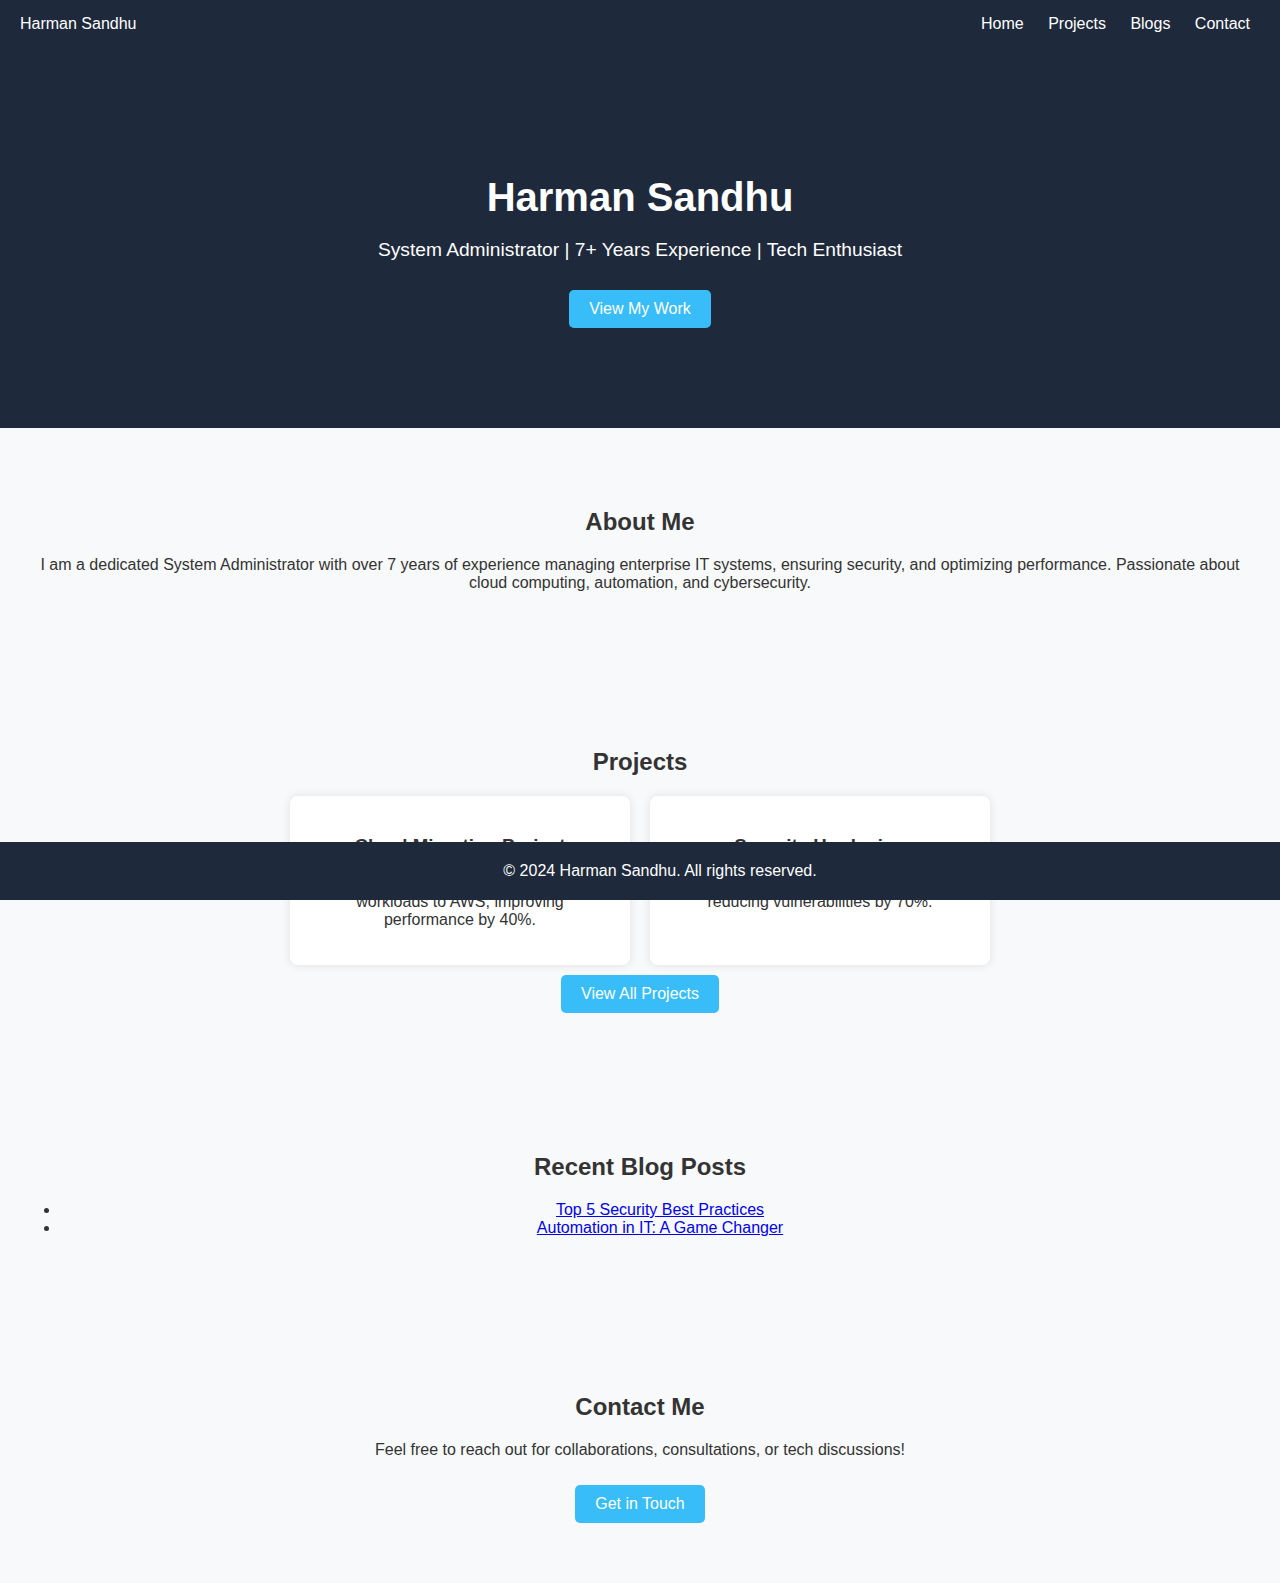
<file: index.html>
<!DOCTYPE html>
<html lang="en">
<head>
    <meta charset="UTF-8">
    <meta name="viewport" content="width=device-width, initial-scale=1.0">
    <title>Harman Sandhu - Portfolio</title>
    <link rel="stylesheet" href="style.css"> <!-- Link external CSS -->
</head>
<body>

    <!-- Header Section -->
    <header class="header">
        <div class="logo">Harman Sandhu</div>
        <nav class="nav">
            <a href="index.html">Home</a>
            <a href="projects.html">Projects</a>
            <a href="blogs.html">Blogs</a>
            <a href="contact.html">Contact</a>
        </nav>
    </header>

    <!-- Hero Section -->
    <section class="hero">
        <h1>Harman Sandhu</h1>
        <p>System Administrator | 7+ Years Experience | Tech Enthusiast</p>
        <a href="#projects" class="btn">View My Work</a>
    </section>

    <!-- About Section -->
    <section class="about">
        <h2>About Me</h2>
        <p>I am a dedicated System Administrator with over 7 years of experience managing enterprise IT systems, ensuring security, and optimizing performance. Passionate about cloud computing, automation, and cybersecurity.</p>
    </section>

    <!-- Projects Section -->
    <section id="projects" class="projects">
        <h2>Projects</h2>
        <div class="project-list">
            <div class="project">
                <h3>Cloud Migration Project</h3>
                <p>Successfully migrated enterprise workloads to AWS, improving performance by 40%.</p>
            </div>
            <div class="project">
                <h3>Security Hardening</h3>
                <p>Implemented advanced security protocols, reducing vulnerabilities by 70%.</p>
            </div>
        </div>
        <a href="projects.html" class="btn">View All Projects</a>
    </section>

    <!-- Blogs Section -->
    <section class="blogs">
        <h2>Recent Blog Posts</h2>
        <ul>
            <li><a href="blogs.html">Top 5 Security Best Practices</a></li>
            <li><a href="blogs.html">Automation in IT: A Game Changer</a></li>
        </ul>
    </section>

    <!-- Contact Section -->
    <section class="contact">
        <h2>Contact Me</h2>
        <p>Feel free to reach out for collaborations, consultations, or tech discussions!</p>
        <a href="contact.html" class="btn">Get in Touch</a>
    </section>

    <!-- Footer -->
    <footer>
        &copy; 2024 Harman Sandhu. All rights reserved.
    </footer>

</body>
</html>
</file>
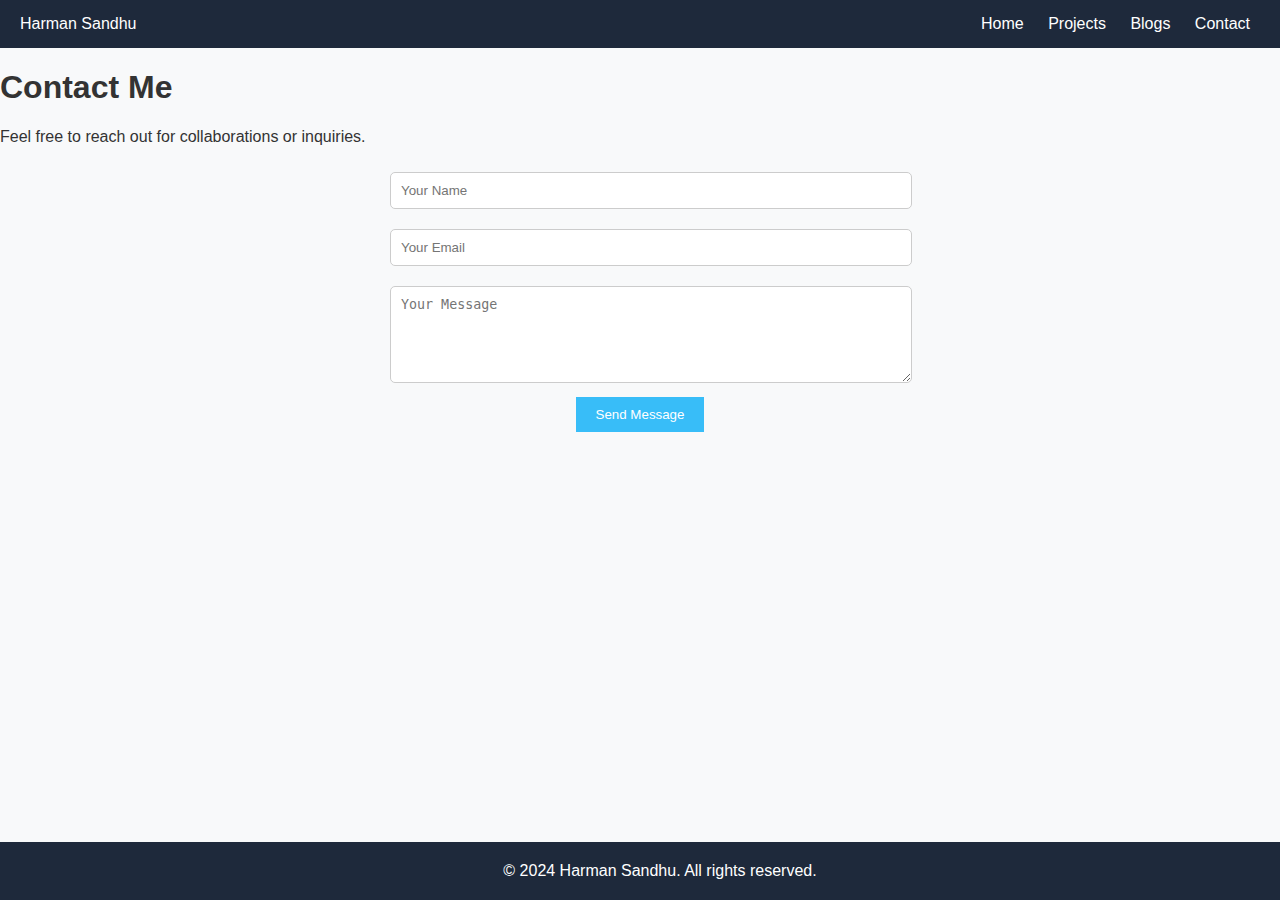
<file: contact.html>
<!DOCTYPE html>
<html lang="en">
<head>
    <meta charset="UTF-8">
    <meta name="viewport" content="width=device-width, initial-scale=1.0">
    <title>Contact - Harman Sandhu</title>
    <link rel="stylesheet" href="style.css">
</head>
<body>

    <header class="header">
        <div class="logo">Harman Sandhu</div>
        <nav class="nav">
            <a href="index.html">Home</a>
            <a href="projects.html">Projects</a>
            <a href="blogs.html">Blogs</a>
            <a href="contact.html">Contact</a>
        </nav>
    </header>

    <div class="container">
        <h1>Contact Me</h1>
        <p>Feel free to reach out for collaborations or inquiries.</p>

        <form class="contact-form">
            <input type="text" placeholder="Your Name" required>
            <input type="email" placeholder="Your Email" required>
            <textarea placeholder="Your Message" rows="5" required></textarea>
            <button type="submit">Send Message</button>
        </form>
    </div>

    <footer>
        &copy; 2024 Harman Sandhu. All rights reserved.
    </footer>

</body>
</html>
</file>
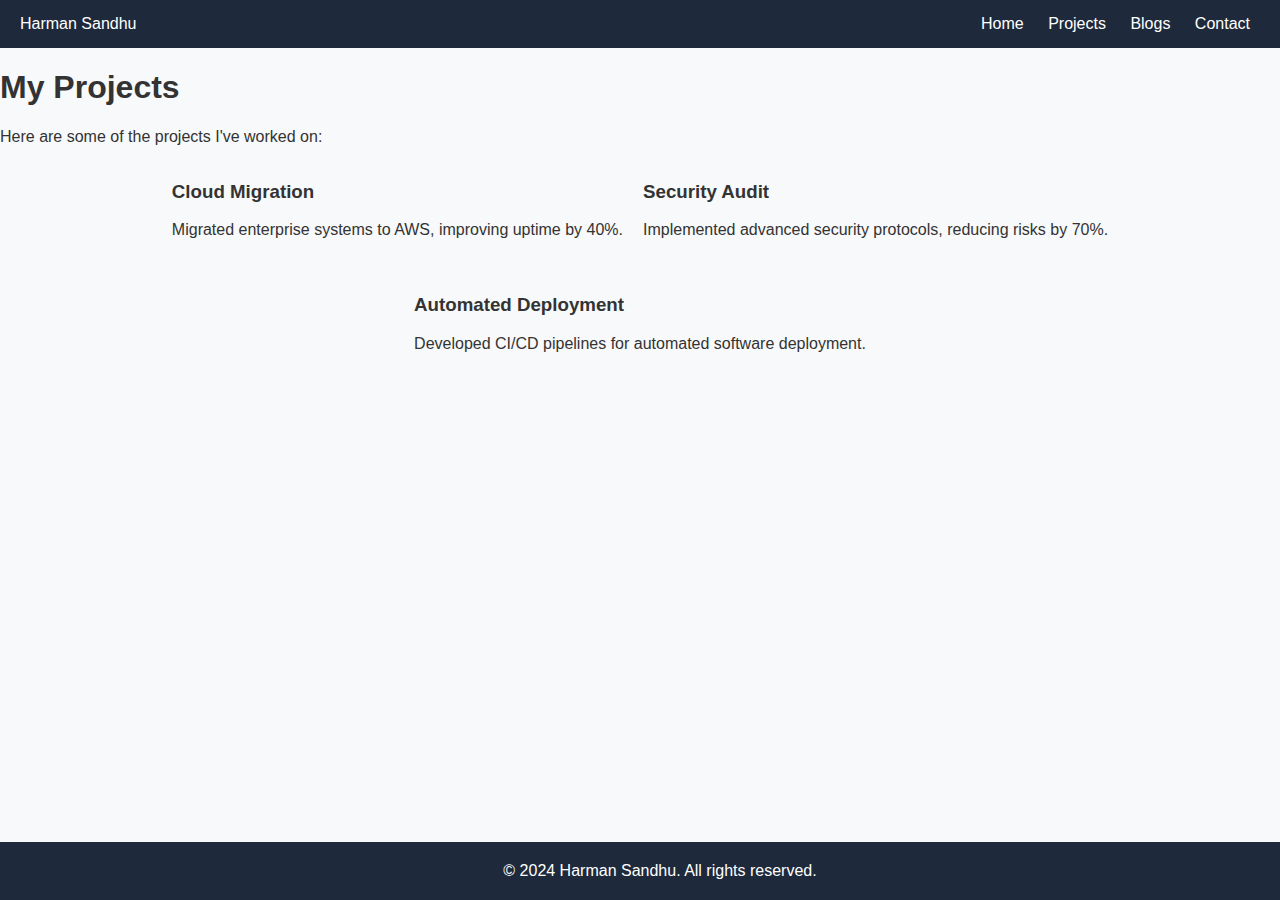
<file: projects.html>
<!DOCTYPE html>
<html lang="en">
<head>
    <meta charset="UTF-8">
    <meta name="viewport" content="width=device-width, initial-scale=1.0">
    <title>Projects - Harman Sandhu</title>
    <link rel="stylesheet" href="style.css">
</head>
<body>

    <header class="header">
        <div class="logo">Harman Sandhu</div>
        <nav class="nav">
            <a href="index.html">Home</a>
            <a href="projects.html">Projects</a>
            <a href="blogs.html">Blogs</a>
            <a href="contact.html">Contact</a>
        </nav>
    </header>

    <div class="container">
        <h1>My Projects</h1>
        <p>Here are some of the projects I've worked on:</p>

        <div class="project-list">
            <div class="project-card">
                <h3>Cloud Migration</h3>
                <p>Migrated enterprise systems to AWS, improving uptime by 40%.</p>
            </div>
            <div class="project-card">
                <h3>Security Audit</h3>
                <p>Implemented advanced security protocols, reducing risks by 70%.</p>
            </div>
            <div class="project-card">
                <h3>Automated Deployment</h3>
                <p>Developed CI/CD pipelines for automated software deployment.</p>
            </div>
        </div>
    </div>

    <footer>
        &copy; 2024 Harman Sandhu. All rights reserved.
    </footer>

</body>
</html>
</file>
<file: style.css>
/* General Styles */
body {
  font-family: Arial, sans-serif;
  margin: 0;
  padding: 0;
  background-color: #f8f9fa;
  color: #333;
}

/* Header */
.header {
  display: flex;
  justify-content: space-between;
  align-items: center;
  background-color: #1e293b;
  color: white;
  padding: 15px 20px;
}

.header .nav a {
  color: white;
  text-decoration: none;
  font-size: 1rem;
  margin: 0 10px;
}

.header .nav a:hover {
  color: #38bdf8;
}

/* Hero Section */
.hero {
  text-align: center;
  padding: 100px 20px;
  background-color: #1e293b;
  color: white;
}

.hero h1 {
  font-size: 2.5rem;
  margin-bottom: 10px;
}

.hero p {
  font-size: 1.2rem;
}

.btn {
  display: inline-block;
  padding: 10px 20px;
  background-color: #38bdf8;
  color: white;
  text-decoration: none;
  border-radius: 5px;
  margin-top: 10px;
}

/* About Section */
.about, .projects, .blogs, .contact {
  padding: 60px 20px;
  text-align: center;
}

/* Projects */
.project-list {
  display: flex;
  justify-content: center;
  gap: 20px;
  flex-wrap: wrap;
}

.project {
  width: 300px;
  padding: 20px;
  background: white;
  box-shadow: 0 0 10px rgba(0, 0, 0, 0.1);
  border-radius: 8px;
}

/* Footer */
footer {
  text-align: center;
  padding: 20px;
  background-color: #1e293b;
  color: white;
  position: fixed;
  width: 100%;
  bottom: 0;
}
/* Blog List */
.blog-list {
  list-style: none;
  padding: 0;
  text-align: center;
}

.blog-list li {
  margin: 10px 0;
}

.blog-list a {
  text-decoration: none;
  color: #1e293b;
  font-weight: bold;
  font-size: 1.1rem;
}

.blog-list a:hover {
  color: #38bdf8;
}

/* Contact Form */
.contact-form {
  max-width: 500px;
  margin: 0 auto;
  text-align: center;
}

.contact-form input, 
.contact-form textarea {
  width: 100%;
  padding: 10px;
  margin: 10px 0;
  border: 1px solid #ccc;
  border-radius: 5px;
}

.contact-form button {
  background-color: #38bdf8;
  color: white;
  padding: 10px 20px;
  border: none;
  cursor: pointer;
}

.contact-form button:hover {
  background-color: #1e90ff;
}
</file>
